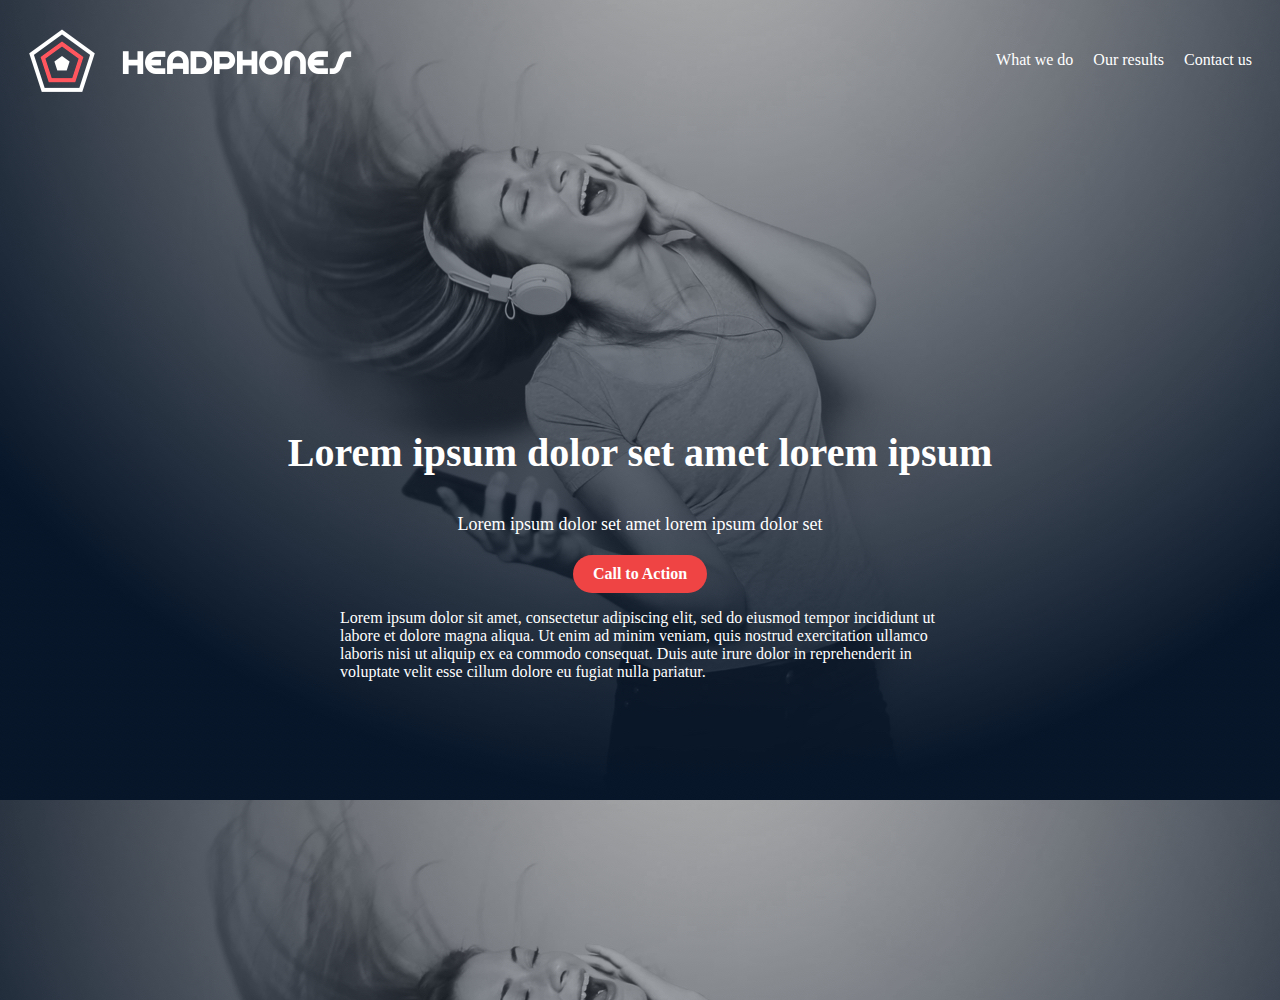
<file: headphones/index.html>
<!DOCTYPE html>
<html lang="en">
<head>
    <meta charset="UTF-8">
    <meta name="viewport" content="width=device-width, initial-scale=1.0">
    <title>Headphones</title>
   
  <link rel="stylesheet" href="styles.css">
</head>
<body>
    <header>
        <div class="logo">
            <img src="images/logo_headphones.png" alt="Logo">
           
        </div>
        <nav class="desktop-nav">
            <ul>
                <li><a href="#">What we do</a></li>
                <li><a href="#">Our results</a></li>
                <li><a href="#">Contact us</a></li>
            </ul>
        </nav>

         <div class="mobile-nav">
            <div class="hamburger" onclick="toggleMenu()">
                <div></div>
                <div></div>
                <div></div>
            </div>
            <div class="mobile-menu" id="mobileMenu">
                <ul>
                    <li><a href="#">What we do</a></li>
                    <li><a href="#">Our results</a></li>
                    <li><a href="#">Contact us</a></li>
                </ul>
            </div>
        </div>
        <script>
            function toggleMenu() {
                var menu = document.getElementById('mobileMenu');
                if (menu.classList.contains('show')) {
                    menu.classList.remove('show');
                } else {
                    menu.classList.add('show');
                }
            }
        </script>
    </header>
    <main>
     
        <h1>Lorem ipsum dolor set amet lorem ipsum</h1>
        <p>Lorem ipsum dolor set amet lorem ipsum dolor set</p>
        <a href="#" class="cta">Call to Action</a>
        <p class="description">Lorem ipsum dolor sit amet, consectetur adipiscing elit, sed do eiusmod tempor incididunt ut labore et dolore magna aliqua. Ut enim ad minim veniam, quis nostrud exercitation ullamco laboris nisi ut aliquip ex ea commodo consequat. Duis aute irure dolor in reprehenderit in voluptate velit esse cillum dolore eu fugiat nulla pariatur.</p>
    </main>
</body>
</html>
</file>
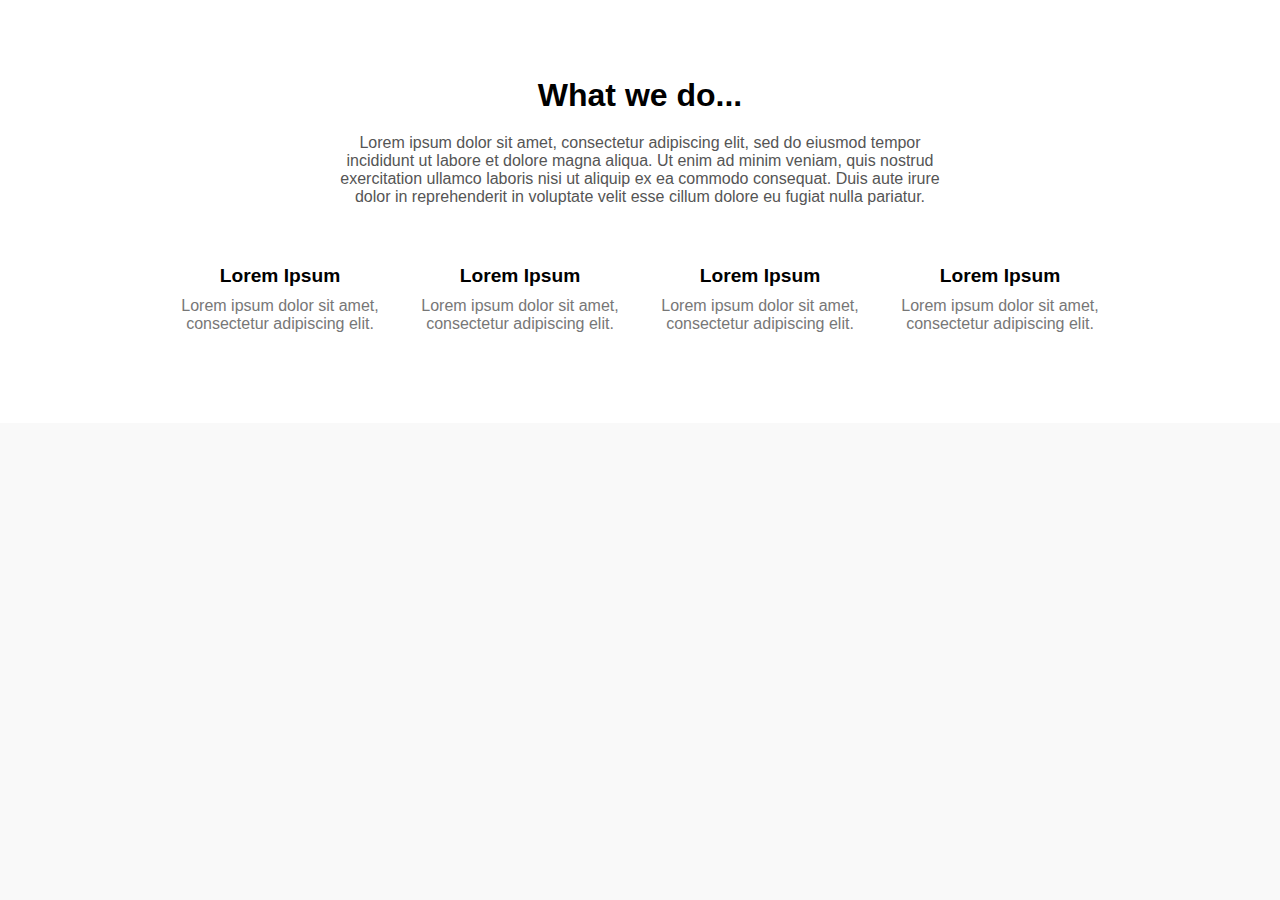
<file: headphones/1-index.html>
<!DOCTYPE html>
<html lang="en">
<head>
    <meta charset="UTF-8">
    <meta name="viewport" content="width=device-width, initial-scale=1.0">
    <title>What We Do Section</title>
    <link rel="stylesheet" href="1-styles.css">
    <link rel="stylesheet" href="images/holberton_school-icon/style.css">
</head>
<body>
    <section class="what-we-do">
        <h2>What we do...</h2>
        <p>Lorem ipsum dolor sit amet, consectetur adipiscing elit, sed do eiusmod tempor incididunt ut labore et dolore magna aliqua. Ut enim ad minim veniam, quis nostrud exercitation ullamco laboris nisi ut aliquip ex ea commodo consequat. Duis aute irure dolor in reprehenderit in voluptate velit esse cillum dolore eu fugiat nulla pariatur.</p>
        <div class="icons">
            <div class="icon-container">
                <i class="holberton-icon sound-icon"></i>
                <h3>Lorem Ipsum</h3>
                <p>Lorem ipsum dolor sit amet, consectetur adipiscing elit.</p>
            </div>
            <div class="icon-container">
                <i class="holberton-icon movie-icon"></i>
                <h3>Lorem Ipsum</h3>
                <p>Lorem ipsum dolor sit amet, consectetur adipiscing elit.</p>
            </div>
            <div class="icon-container">
                <i class="holberton-icon music-icon"></i>
                <h3>Lorem Ipsum</h3>
                <p>Lorem ipsum dolor sit amet, consectetur adipiscing elit.</p>
            </div>
            <div class="icon-container">
                <i class="holberton-icon hear-icon"></i>
                <h3>Lorem Ipsum</h3>
                <p>Lorem ipsum dolor sit amet, consectetur adipiscing elit.</p>
            </div>
        </div>
    </section>
</body>
</html>
</file>
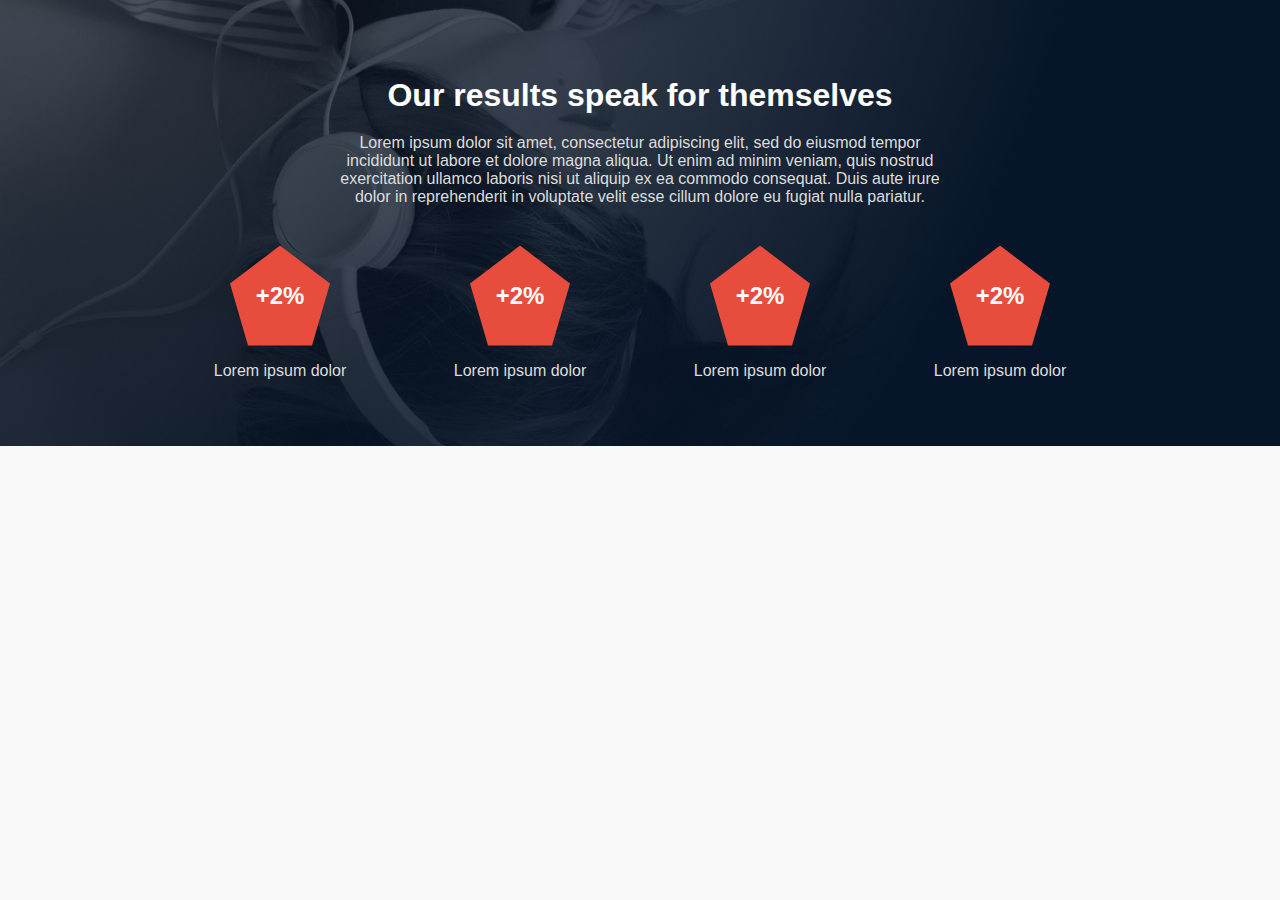
<file: headphones/2-index.html>
<!DOCTYPE html>
<html lang="en">
<head>
    <meta charset="UTF-8">
    <meta name="viewport" content="width=device-width, initial-scale=1.0">
    <title>Our Results Section</title>
    <link rel="stylesheet" href="2-styles.css">
</head>
<body>
    <section class="our-results">
        <div class="content">
            <h2>Our results speak for themselves</h2>
            <p>Lorem ipsum dolor sit amet, consectetur adipiscing elit, sed do eiusmod tempor incididunt ut labore et dolore magna aliqua. Ut enim ad minim veniam, quis nostrud exercitation ullamco laboris nisi ut aliquip ex ea commodo consequat. Duis aute irure dolor in reprehenderit in voluptate velit esse cillum dolore eu fugiat nulla pariatur.</p>
        </div>
        <div class="results">
            <div class="result-item">
                <div class="pentagon">
                    <span>+2%</span>
                </div>
                <p>Lorem ipsum dolor</p>
            </div>
            <div class="result-item">
                <div class="pentagon">
                    <span>+2%</span>
                </div>
                <p>Lorem ipsum dolor</p>
            </div>
            <div class="result-item">
                <div class="pentagon">
                    <span>+2%</span>
                </div>
                <p>Lorem ipsum dolor</p>
            </div>
            <div class="result-item">
                <div class="pentagon">
                    <span>+2%</span>
                </div>
                <p>Lorem ipsum dolor</p>
            </div>
        </div>
    </section>
</body>
</html>
</file>
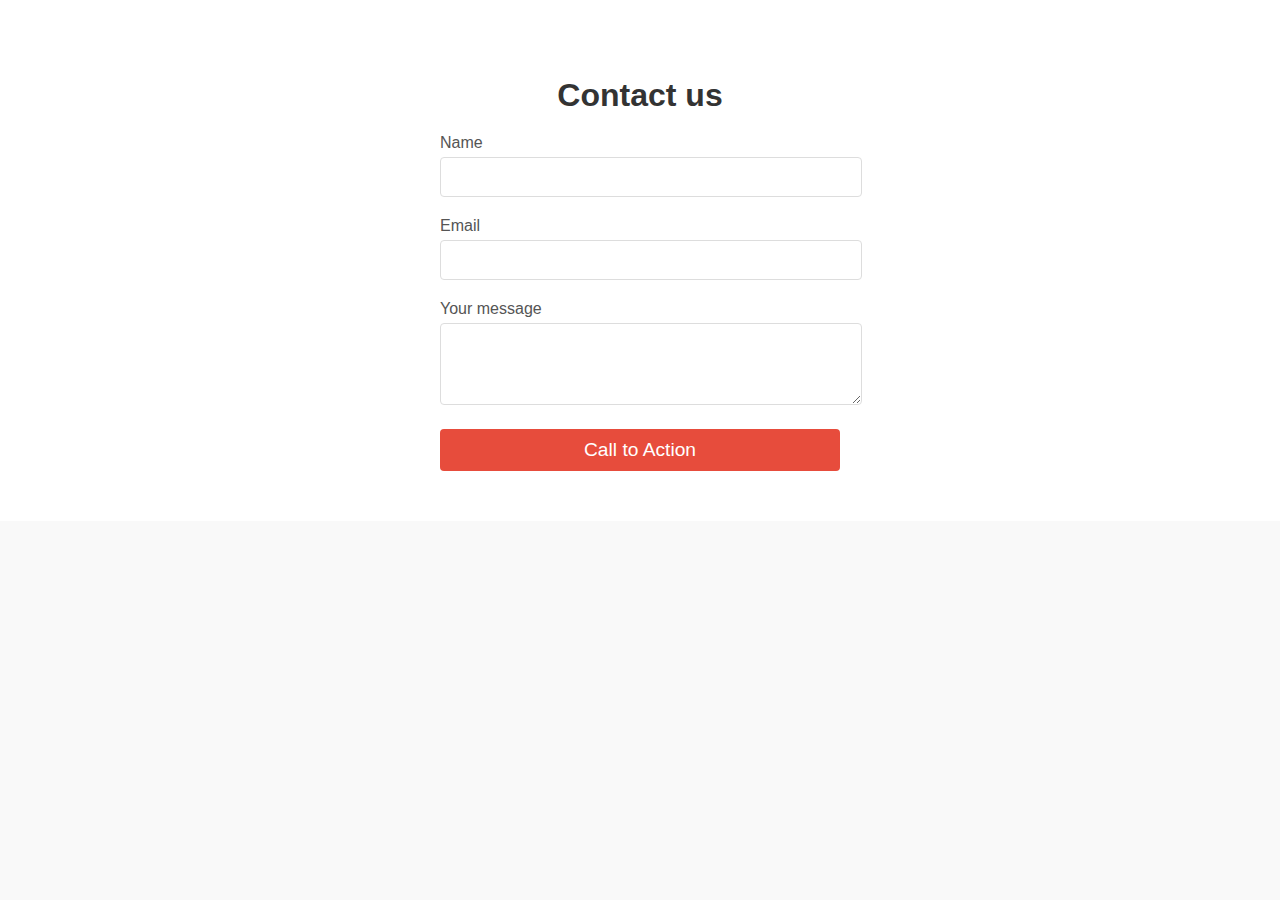
<file: headphones/3-index.html>
<!DOCTYPE html>
<html lang="en">
<head>
    <meta charset="UTF-8">
    <meta name="viewport" content="width=device-width, initial-scale=1.0">
    <title>Contact Us Section</title>
    <link rel="stylesheet" href="3-styles.css">
</head>
<body>
    <section class="contact-us">
        <h2>Contact us</h2>
        <form>
            <div class="form-group">
                <label for="name">Name</label>
                <input type="text" id="name" name="name" required>
            </div>
            <div class="form-group">
                <label for="email">Email</label>
                <input type="email" id="email" name="email" required>
            </div>
            <div class="form-group">
                <label for="message">Your message</label>
                <textarea id="message" name="message" rows="4" required></textarea>
            </div>
            <button type="submit">Call to Action</button>
        </form>
    </section>
</body>
</html>
</file>
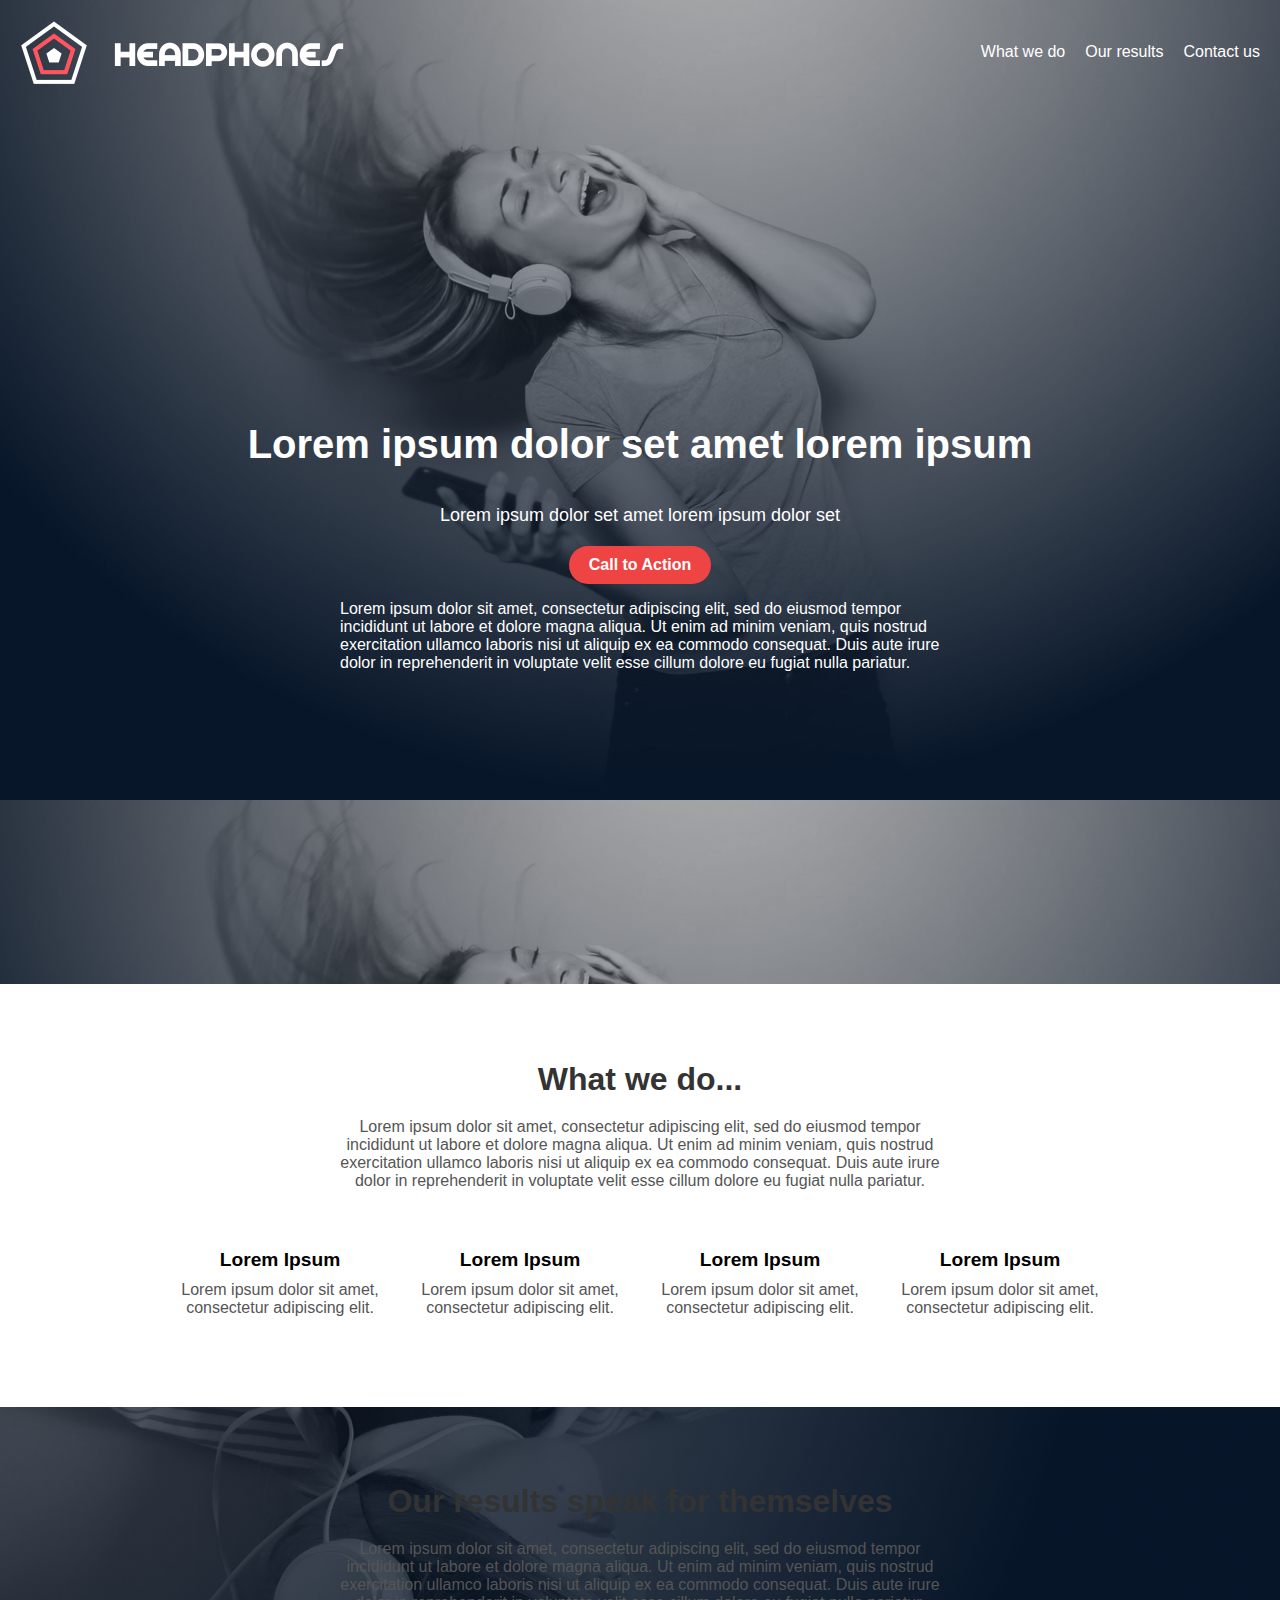
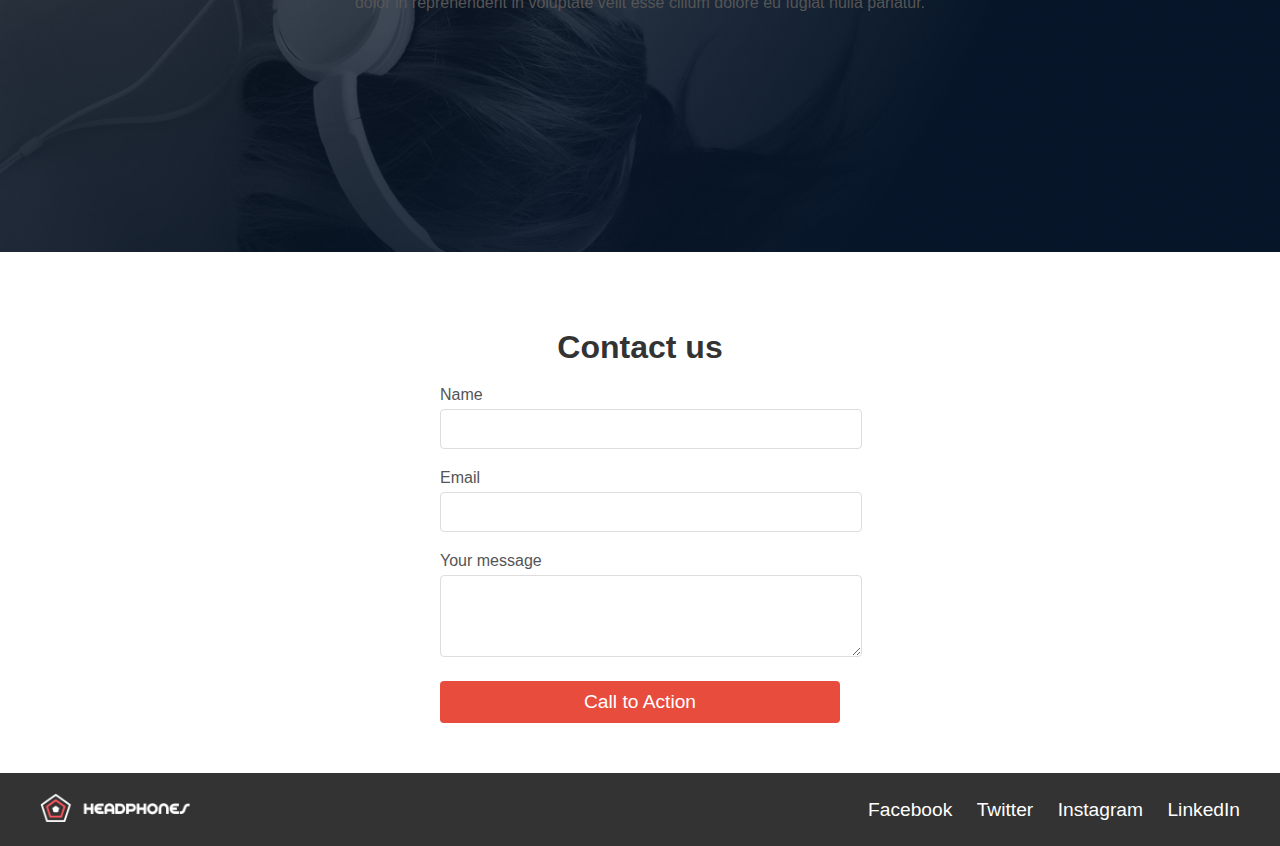
<file: headphones/4-index.html>
<!DOCTYPE html>
<html lang="en">
<head>
    <meta charset="UTF-8">
    <meta name="viewport" content="width=device-width, initial-scale=1.0">
    <link rel="stylesheet" href="4-styles.css">
    
    <title>Document</title>
</head>
<body>

    <header>
        <div class="logo">
            <img src="images/logo_headphones.png" alt="Logo">
           
        </div>
        <nav class="desktop-nav">
            <ul>
                <li><a href="#">What we do</a></li>
                <li><a href="#">Our results</a></li>
                <li><a href="#">Contact us</a></li>
            </ul>
        </nav>

         <div class="mobile-nav">
            <div class="hamburger" onclick="toggleMenu()">
                <div></div>
                <div></div>
                <div></div>
            </div>
            <div class="mobile-menu" id="mobileMenu">
                <ul>
                    <li><a href="#">What we do</a></li>
                    <li><a href="#">Our results</a></li>
                    <li><a href="#">Contact us</a></li>
                </ul>
            </div>
        </div>
        <script>
            function toggleMenu() {
                var menu = document.getElementById('mobileMenu');
                if (menu.classList.contains('show')) {
                    menu.classList.remove('show');
                } else {
                    menu.classList.add('show');
                }
            }
        </script>
    </header>
    <main>
     
        <h1>Lorem ipsum dolor set amet lorem ipsum</h1>
        <p>Lorem ipsum dolor set amet lorem ipsum dolor set</p>
        <a href="#" class="cta">Call to Action</a>
        <p class="description">Lorem ipsum dolor sit amet, consectetur adipiscing elit, sed do eiusmod tempor incididunt ut labore et dolore magna aliqua. Ut enim ad minim veniam, quis nostrud exercitation ullamco laboris nisi ut aliquip ex ea commodo consequat. Duis aute irure dolor in reprehenderit in voluptate velit esse cillum dolore eu fugiat nulla pariatur.</p>
    </main>


    <section class="what-we-do">
        <h2>What we do...</h2>
        <p>Lorem ipsum dolor sit amet, consectetur adipiscing elit, sed do eiusmod tempor incididunt ut labore et dolore magna aliqua. Ut enim ad minim veniam, quis nostrud exercitation ullamco laboris nisi ut aliquip ex ea commodo consequat. Duis aute irure dolor in reprehenderit in voluptate velit esse cillum dolore eu fugiat nulla pariatur.</p>
        <div class="icons">
            <div class="icon-container">
                <i class="holberton-icon sound-icon"></i>
                <h3>Lorem Ipsum</h3>
                <p>Lorem ipsum dolor sit amet, consectetur adipiscing elit.</p>
            </div>
            <div class="icon-container">
                <i class="holberton-icon movie-icon"></i>
                <h3>Lorem Ipsum</h3>
                <p>Lorem ipsum dolor sit amet, consectetur adipiscing elit.</p>
            </div>
            <div class="icon-container">
                <i class="holberton-icon music-icon"></i>
                <h3>Lorem Ipsum</h3>
                <p>Lorem ipsum dolor sit amet, consectetur adipiscing elit.</p>
            </div>
            <div class="icon-container">
                <i class="holberton-icon hear-icon"></i>
                <h3>Lorem Ipsum</h3>
                <p>Lorem ipsum dolor sit amet, consectetur adipiscing elit.</p>
            </div>
        </div>
    </section>

    <section class="our-results">
        <div class="content">
            <h2>Our results speak for themselves</h2>
            <p>Lorem ipsum dolor sit amet, consectetur adipiscing elit, sed do eiusmod tempor incididunt ut labore et dolore magna aliqua. Ut enim ad minim veniam, quis nostrud exercitation ullamco laboris nisi ut aliquip ex ea commodo consequat. Duis aute irure dolor in reprehenderit in voluptate velit esse cillum dolore eu fugiat nulla pariatur.</p>
        </div>
        <div class="results">
            <div class="result-item">
                <div class="pentagon">
                    <span>+2%</span>
                </div>
                <p>Lorem ipsum dolor</p>
            </div>
            <div class="result-item">
                <div class="pentagon">
                    <span>+2%</span>
                </div>
                <p>Lorem ipsum dolor</p>
            </div>
            <div class="result-item">
                <div class="pentagon">
                    <span>+2%</span>
                </div>
                <p>Lorem ipsum dolor</p>
            </div>
            <div class="result-item">
                <div class="pentagon">
                    <span>+2%</span>
                </div>
                <p>Lorem ipsum dolor</p>
            </div>
        </div>
    </section>

    <section class="contact-us">
        <h2>Contact us</h2>
        <form>
            <div class="form-group">
                <label for="name">Name</label>
                <input type="text" id="name" name="name" required>
            </div>
            <div class="form-group">
                <label for="email">Email</label>
                <input type="email" id="email" name="email" required>
            </div>
            <div class="form-group">
                <label for="message">Your message</label>
                <textarea id="message" name="message" rows="4" required></textarea>
            </div>
            <button type="submit">Call to Action</button>
        </form>
    </section>
    <footer>
        <div class="footer-content">
            <div class="footer-logo">
                <img src="images/logo_headphones.png" alt="Logo">
            </div>
            <div class="footer-social-links">
                <a href="https://facebook.com" target="_blank">Facebook</a>
                <a href="https://twitter.com" target="_blank">Twitter</a>
                <a href="https://instagram.com" target="_blank">Instagram</a>
                <a href="https://linkedin.com" target="_blank">LinkedIn</a>
            </div>
        </div>
    </footer>
    
</body>
</html>
</file>
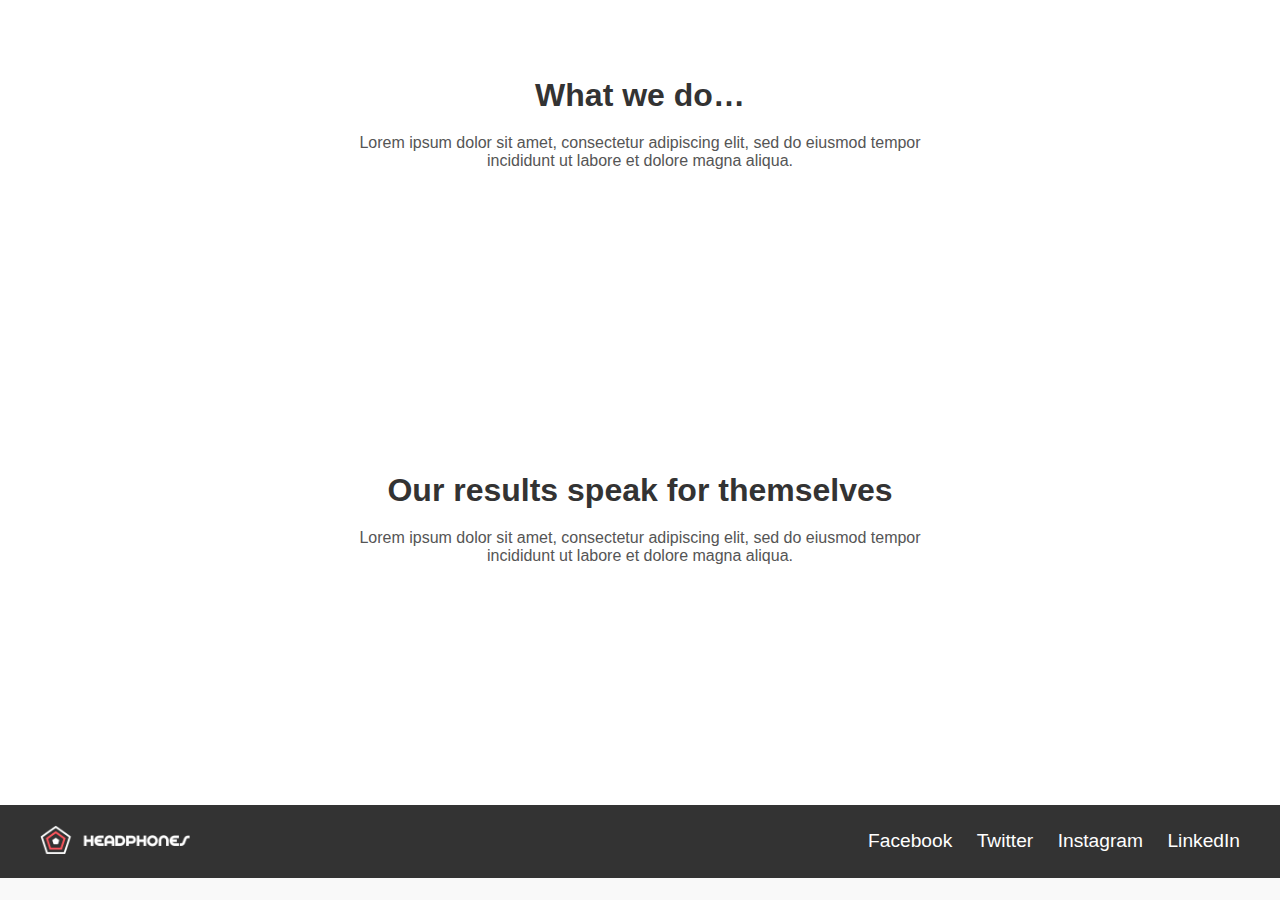
<file: headphones/7-index.html>
<!DOCTYPE html>
<html lang="en">
<head>
    <meta charset="UTF-8">
    <meta name="viewport" content="width=device-width, initial-scale=1.0">
    <title>Sections with Animations</title>
    <link rel="stylesheet" href="7-styles.css">
</head>
<body>
    <!-- What we do section -->
    <section class="what-we-do">
        <h2>What we do…</h2>
        <p>Lorem ipsum dolor sit amet, consectetur adipiscing elit, sed do eiusmod tempor incididunt ut labore et dolore magna aliqua.</p>
        <div class="items-row">
            <div class="item">
                <i class="icon holberton_school-icon"></i>
                <h3>Lorem Ipsum</h3>
                <p>Lorem ipsum dolor sit amet, consectetur adipiscing elit.</p>
            </div>
            <div class="item">
                <i class="icon holberton_school-icon"></i>
                <h3>Lorem Ipsum</h3>
                <p>Lorem ipsum dolor sit amet, consectetur adipiscing elit.</p>
            </div>
            <div class="item">
                <i class="icon holberton_school-icon"></i>
                <h3>Lorem Ipsum</h3>
                <p>Lorem ipsum dolor sit amet, consectetur adipiscing elit.</p>
            </div>
            <div class="item">
                <i class="icon holberton_school-icon"></i>
                <h3>Lorem Ipsum</h3>
                <p>Lorem ipsum dolor sit amet, consectetur adipiscing elit.</p>
            </div>
        </div>
    </section>

    <!-- Our results section -->
    <section class="our-results">
        <div class="content">
            <h2>Our results speak for themselves</h2>
            <p>Lorem ipsum dolor sit amet, consectetur adipiscing elit, sed do eiusmod tempor incididunt ut labore et dolore magna aliqua.</p>
        </div>
        <div class="results">
            <div class="result-item">
                <div class="pentagon">
                    <span>+2%</span>
                </div>
                <p>Lorem ipsum dolor</p>
            </div>
            <div class="result-item">
                <div class="pentagon">
                    <span>+2%</span>
                </div>
                <p>Lorem ipsum dolor</p>
            </div>
            <div class="result-item">
                <div class="pentagon">
                    <span>+2%</span>
                </div>
                <p>Lorem ipsum dolor</p>
            </div>
            <div class="result-item">
                <div class="pentagon">
                    <span>+2%</span>
                </div>
                <p>Lorem ipsum dolor</p>
            </div>
        </div>
    </section>

    <!-- Footer section -->
    <footer>
        <div class="footer-content">
            <div class="footer-logo">
                <img src="images/logo_headphones.png" alt="Logo">
            </div>
            <div class="footer-social-links">
                <a href="https://facebook.com" target="_blank">Facebook</a>
                <a href="https://twitter.com" target="_blank">Twitter</a>
                <a href="https://instagram.com" target="_blank">Instagram</a>
                <a href="https://linkedin.com" target="_blank">LinkedIn</a>
            </div>
        </div>
    </footer>
</body>
</html>
</file>
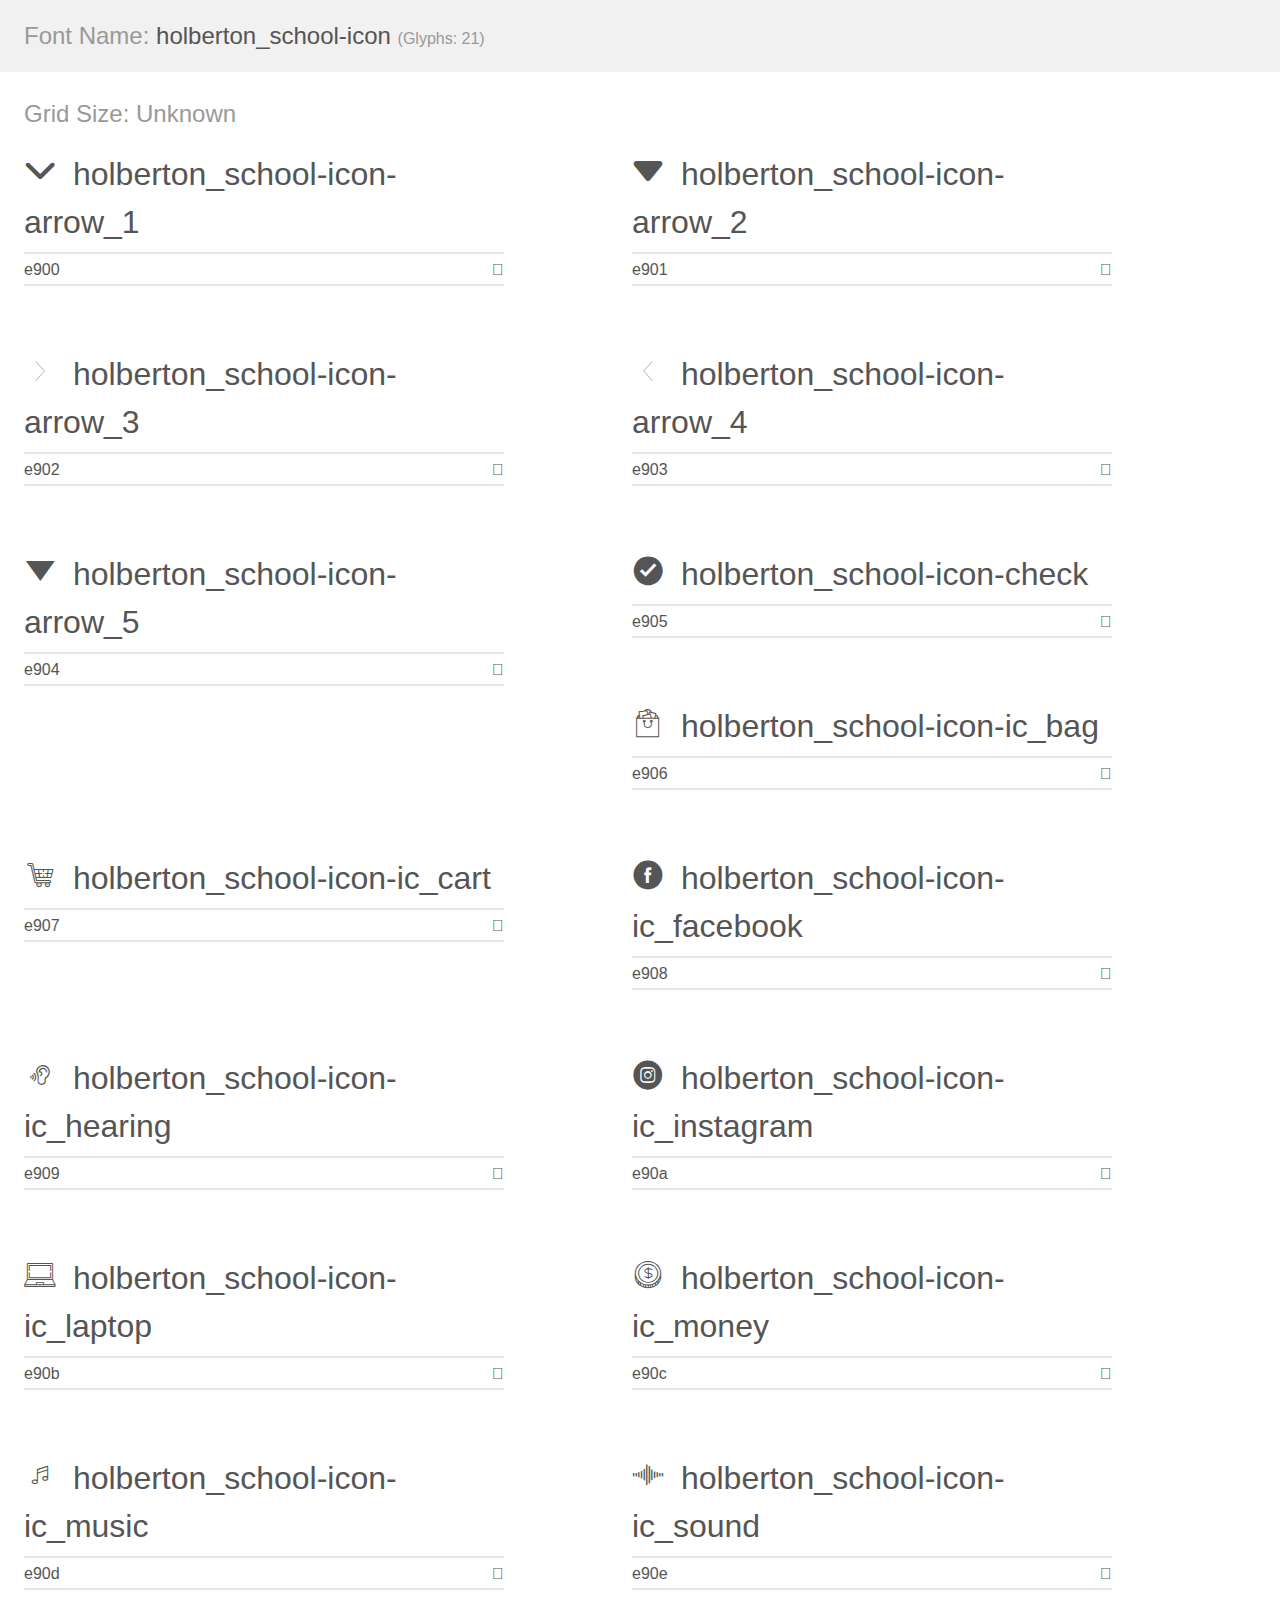
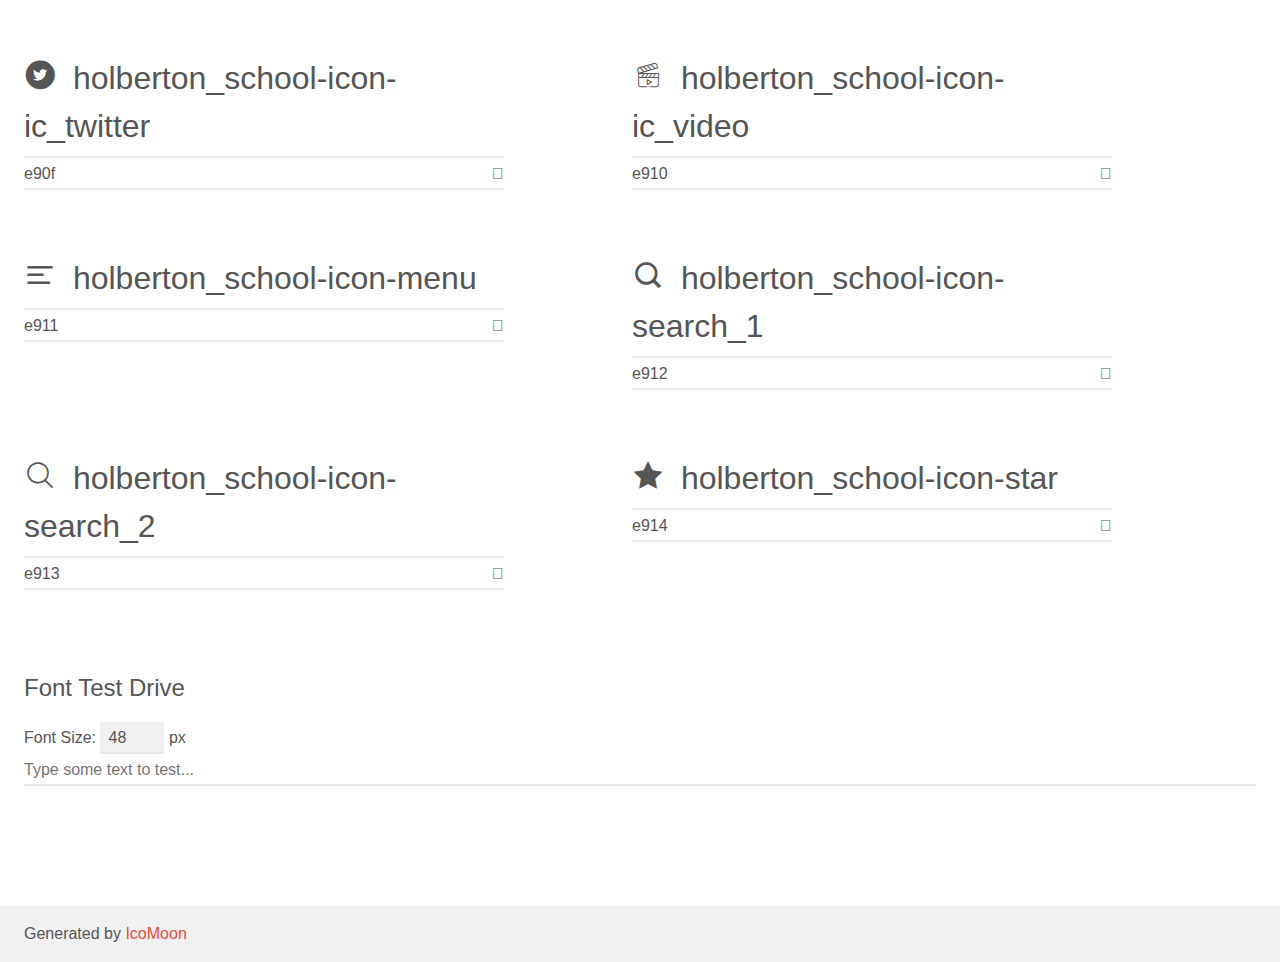
<file: headphones/images/holberton_school-icon/demo.html>
<!doctype html>
<html>
<head>
    <meta charset="utf-8">
    <title>IcoMoon Demo</title>
    <meta name="description" content="An Icon Font Generated By IcoMoon.io">
    <meta name="viewport" content="width=device-width, initial-scale=1">
    <link rel="stylesheet" href="demo-files/demo.css">
    <link rel="stylesheet" href="style.css"></head>
<body>
    <div class="bgc1 clearfix">
        <h1 class="mhmm mvm"><span class="fgc1">Font Name:</span> holberton_school-icon <small class="fgc1">(Glyphs:&nbsp;21)</small></h1>
    </div>
    <div class="clearfix mhl ptl">
        <h1 class="mvm mtn fgc1">Grid Size: Unknown</h1>
        <div class="glyph fs1">
            <div class="clearfix bshadow0 pbs">
                <span class="holberton_school-icon-arrow_1"></span>
                <span class="mls"> holberton_school-icon-arrow_1</span>
            </div>
            <fieldset class="fs0 size1of1 clearfix hidden-false">
                <input type="text" readonly value="e900" class="unit size1of2" />
                <input type="text" maxlength="1" readonly value="&#xe900;" class="unitRight size1of2 talign-right" />
            </fieldset>
            <div class="fs0 bshadow0 clearfix hidden-true">
                <span class="unit pvs fgc1">liga: </span>
                <input type="text" readonly value="" class="liga unitRight" />
            </div>
        </div>
        <div class="glyph fs1">
            <div class="clearfix bshadow0 pbs">
                <span class="holberton_school-icon-arrow_2"></span>
                <span class="mls"> holberton_school-icon-arrow_2</span>
            </div>
            <fieldset class="fs0 size1of1 clearfix hidden-false">
                <input type="text" readonly value="e901" class="unit size1of2" />
                <input type="text" maxlength="1" readonly value="&#xe901;" class="unitRight size1of2 talign-right" />
            </fieldset>
            <div class="fs0 bshadow0 clearfix hidden-true">
                <span class="unit pvs fgc1">liga: </span>
                <input type="text" readonly value="" class="liga unitRight" />
            </div>
        </div>
        <div class="glyph fs1">
            <div class="clearfix bshadow0 pbs">
                <span class="holberton_school-icon-arrow_3"></span>
                <span class="mls"> holberton_school-icon-arrow_3</span>
            </div>
            <fieldset class="fs0 size1of1 clearfix hidden-false">
                <input type="text" readonly value="e902" class="unit size1of2" />
                <input type="text" maxlength="1" readonly value="&#xe902;" class="unitRight size1of2 talign-right" />
            </fieldset>
            <div class="fs0 bshadow0 clearfix hidden-true">
                <span class="unit pvs fgc1">liga: </span>
                <input type="text" readonly value="" class="liga unitRight" />
            </div>
        </div>
        <div class="glyph fs1">
            <div class="clearfix bshadow0 pbs">
                <span class="holberton_school-icon-arrow_4"></span>
                <span class="mls"> holberton_school-icon-arrow_4</span>
            </div>
            <fieldset class="fs0 size1of1 clearfix hidden-false">
                <input type="text" readonly value="e903" class="unit size1of2" />
                <input type="text" maxlength="1" readonly value="&#xe903;" class="unitRight size1of2 talign-right" />
            </fieldset>
            <div class="fs0 bshadow0 clearfix hidden-true">
                <span class="unit pvs fgc1">liga: </span>
                <input type="text" readonly value="" class="liga unitRight" />
            </div>
        </div>
        <div class="glyph fs1">
            <div class="clearfix bshadow0 pbs">
                <span class="holberton_school-icon-arrow_5"></span>
                <span class="mls"> holberton_school-icon-arrow_5</span>
            </div>
            <fieldset class="fs0 size1of1 clearfix hidden-false">
                <input type="text" readonly value="e904" class="unit size1of2" />
                <input type="text" maxlength="1" readonly value="&#xe904;" class="unitRight size1of2 talign-right" />
            </fieldset>
            <div class="fs0 bshadow0 clearfix hidden-true">
                <span class="unit pvs fgc1">liga: </span>
                <input type="text" readonly value="" class="liga unitRight" />
            </div>
        </div>
        <div class="glyph fs1">
            <div class="clearfix bshadow0 pbs">
                <span class="holberton_school-icon-check"></span>
                <span class="mls"> holberton_school-icon-check</span>
            </div>
            <fieldset class="fs0 size1of1 clearfix hidden-false">
                <input type="text" readonly value="e905" class="unit size1of2" />
                <input type="text" maxlength="1" readonly value="&#xe905;" class="unitRight size1of2 talign-right" />
            </fieldset>
            <div class="fs0 bshadow0 clearfix hidden-true">
                <span class="unit pvs fgc1">liga: </span>
                <input type="text" readonly value="" class="liga unitRight" />
            </div>
        </div>
        <div class="glyph fs1">
            <div class="clearfix bshadow0 pbs">
                <span class="holberton_school-icon-ic_bag"></span>
                <span class="mls"> holberton_school-icon-ic_bag</span>
            </div>
            <fieldset class="fs0 size1of1 clearfix hidden-false">
                <input type="text" readonly value="e906" class="unit size1of2" />
                <input type="text" maxlength="1" readonly value="&#xe906;" class="unitRight size1of2 talign-right" />
            </fieldset>
            <div class="fs0 bshadow0 clearfix hidden-true">
                <span class="unit pvs fgc1">liga: </span>
                <input type="text" readonly value="" class="liga unitRight" />
            </div>
        </div>
        <div class="glyph fs1">
            <div class="clearfix bshadow0 pbs">
                <span class="holberton_school-icon-ic_cart"></span>
                <span class="mls"> holberton_school-icon-ic_cart</span>
            </div>
            <fieldset class="fs0 size1of1 clearfix hidden-false">
                <input type="text" readonly value="e907" class="unit size1of2" />
                <input type="text" maxlength="1" readonly value="&#xe907;" class="unitRight size1of2 talign-right" />
            </fieldset>
            <div class="fs0 bshadow0 clearfix hidden-true">
                <span class="unit pvs fgc1">liga: </span>
                <input type="text" readonly value="" class="liga unitRight" />
            </div>
        </div>
        <div class="glyph fs1">
            <div class="clearfix bshadow0 pbs">
                <span class="holberton_school-icon-ic_facebook"></span>
                <span class="mls"> holberton_school-icon-ic_facebook</span>
            </div>
            <fieldset class="fs0 size1of1 clearfix hidden-false">
                <input type="text" readonly value="e908" class="unit size1of2" />
                <input type="text" maxlength="1" readonly value="&#xe908;" class="unitRight size1of2 talign-right" />
            </fieldset>
            <div class="fs0 bshadow0 clearfix hidden-true">
                <span class="unit pvs fgc1">liga: </span>
                <input type="text" readonly value="" class="liga unitRight" />
            </div>
        </div>
        <div class="glyph fs1">
            <div class="clearfix bshadow0 pbs">
                <span class="holberton_school-icon-ic_hearing"></span>
                <span class="mls"> holberton_school-icon-ic_hearing</span>
            </div>
            <fieldset class="fs0 size1of1 clearfix hidden-false">
                <input type="text" readonly value="e909" class="unit size1of2" />
                <input type="text" maxlength="1" readonly value="&#xe909;" class="unitRight size1of2 talign-right" />
            </fieldset>
            <div class="fs0 bshadow0 clearfix hidden-true">
                <span class="unit pvs fgc1">liga: </span>
                <input type="text" readonly value="" class="liga unitRight" />
            </div>
        </div>
        <div class="glyph fs1">
            <div class="clearfix bshadow0 pbs">
                <span class="holberton_school-icon-ic_instagram"></span>
                <span class="mls"> holberton_school-icon-ic_instagram</span>
            </div>
            <fieldset class="fs0 size1of1 clearfix hidden-false">
                <input type="text" readonly value="e90a" class="unit size1of2" />
                <input type="text" maxlength="1" readonly value="&#xe90a;" class="unitRight size1of2 talign-right" />
            </fieldset>
            <div class="fs0 bshadow0 clearfix hidden-true">
                <span class="unit pvs fgc1">liga: </span>
                <input type="text" readonly value="" class="liga unitRight" />
            </div>
        </div>
        <div class="glyph fs1">
            <div class="clearfix bshadow0 pbs">
                <span class="holberton_school-icon-ic_laptop"></span>
                <span class="mls"> holberton_school-icon-ic_laptop</span>
            </div>
            <fieldset class="fs0 size1of1 clearfix hidden-false">
                <input type="text" readonly value="e90b" class="unit size1of2" />
                <input type="text" maxlength="1" readonly value="&#xe90b;" class="unitRight size1of2 talign-right" />
            </fieldset>
            <div class="fs0 bshadow0 clearfix hidden-true">
                <span class="unit pvs fgc1">liga: </span>
                <input type="text" readonly value="" class="liga unitRight" />
            </div>
        </div>
        <div class="glyph fs1">
            <div class="clearfix bshadow0 pbs">
                <span class="holberton_school-icon-ic_money"></span>
                <span class="mls"> holberton_school-icon-ic_money</span>
            </div>
            <fieldset class="fs0 size1of1 clearfix hidden-false">
                <input type="text" readonly value="e90c" class="unit size1of2" />
                <input type="text" maxlength="1" readonly value="&#xe90c;" class="unitRight size1of2 talign-right" />
            </fieldset>
            <div class="fs0 bshadow0 clearfix hidden-true">
                <span class="unit pvs fgc1">liga: </span>
                <input type="text" readonly value="" class="liga unitRight" />
            </div>
        </div>
        <div class="glyph fs1">
            <div class="clearfix bshadow0 pbs">
                <span class="holberton_school-icon-ic_music"></span>
                <span class="mls"> holberton_school-icon-ic_music</span>
            </div>
            <fieldset class="fs0 size1of1 clearfix hidden-false">
                <input type="text" readonly value="e90d" class="unit size1of2" />
                <input type="text" maxlength="1" readonly value="&#xe90d;" class="unitRight size1of2 talign-right" />
            </fieldset>
            <div class="fs0 bshadow0 clearfix hidden-true">
                <span class="unit pvs fgc1">liga: </span>
                <input type="text" readonly value="" class="liga unitRight" />
            </div>
        </div>
        <div class="glyph fs1">
            <div class="clearfix bshadow0 pbs">
                <span class="holberton_school-icon-ic_sound"></span>
                <span class="mls"> holberton_school-icon-ic_sound</span>
            </div>
            <fieldset class="fs0 size1of1 clearfix hidden-false">
                <input type="text" readonly value="e90e" class="unit size1of2" />
                <input type="text" maxlength="1" readonly value="&#xe90e;" class="unitRight size1of2 talign-right" />
            </fieldset>
            <div class="fs0 bshadow0 clearfix hidden-true">
                <span class="unit pvs fgc1">liga: </span>
                <input type="text" readonly value="" class="liga unitRight" />
            </div>
        </div>
        <div class="glyph fs1">
            <div class="clearfix bshadow0 pbs">
                <span class="holberton_school-icon-ic_twitter"></span>
                <span class="mls"> holberton_school-icon-ic_twitter</span>
            </div>
            <fieldset class="fs0 size1of1 clearfix hidden-false">
                <input type="text" readonly value="e90f" class="unit size1of2" />
                <input type="text" maxlength="1" readonly value="&#xe90f;" class="unitRight size1of2 talign-right" />
            </fieldset>
            <div class="fs0 bshadow0 clearfix hidden-true">
                <span class="unit pvs fgc1">liga: </span>
                <input type="text" readonly value="" class="liga unitRight" />
            </div>
        </div>
        <div class="glyph fs1">
            <div class="clearfix bshadow0 pbs">
                <span class="holberton_school-icon-ic_video"></span>
                <span class="mls"> holberton_school-icon-ic_video</span>
            </div>
            <fieldset class="fs0 size1of1 clearfix hidden-false">
                <input type="text" readonly value="e910" class="unit size1of2" />
                <input type="text" maxlength="1" readonly value="&#xe910;" class="unitRight size1of2 talign-right" />
            </fieldset>
            <div class="fs0 bshadow0 clearfix hidden-true">
                <span class="unit pvs fgc1">liga: </span>
                <input type="text" readonly value="" class="liga unitRight" />
            </div>
        </div>
        <div class="glyph fs1">
            <div class="clearfix bshadow0 pbs">
                <span class="holberton_school-icon-menu"></span>
                <span class="mls"> holberton_school-icon-menu</span>
            </div>
            <fieldset class="fs0 size1of1 clearfix hidden-false">
                <input type="text" readonly value="e911" class="unit size1of2" />
                <input type="text" maxlength="1" readonly value="&#xe911;" class="unitRight size1of2 talign-right" />
            </fieldset>
            <div class="fs0 bshadow0 clearfix hidden-true">
                <span class="unit pvs fgc1">liga: </span>
                <input type="text" readonly value="" class="liga unitRight" />
            </div>
        </div>
        <div class="glyph fs1">
            <div class="clearfix bshadow0 pbs">
                <span class="holberton_school-icon-search_1"></span>
                <span class="mls"> holberton_school-icon-search_1</span>
            </div>
            <fieldset class="fs0 size1of1 clearfix hidden-false">
                <input type="text" readonly value="e912" class="unit size1of2" />
                <input type="text" maxlength="1" readonly value="&#xe912;" class="unitRight size1of2 talign-right" />
            </fieldset>
            <div class="fs0 bshadow0 clearfix hidden-true">
                <span class="unit pvs fgc1">liga: </span>
                <input type="text" readonly value="" class="liga unitRight" />
            </div>
        </div>
        <div class="glyph fs1">
            <div class="clearfix bshadow0 pbs">
                <span class="holberton_school-icon-search_2"></span>
                <span class="mls"> holberton_school-icon-search_2</span>
            </div>
            <fieldset class="fs0 size1of1 clearfix hidden-false">
                <input type="text" readonly value="e913" class="unit size1of2" />
                <input type="text" maxlength="1" readonly value="&#xe913;" class="unitRight size1of2 talign-right" />
            </fieldset>
            <div class="fs0 bshadow0 clearfix hidden-true">
                <span class="unit pvs fgc1">liga: </span>
                <input type="text" readonly value="" class="liga unitRight" />
            </div>
        </div>
        <div class="glyph fs1">
            <div class="clearfix bshadow0 pbs">
                <span class="holberton_school-icon-star"></span>
                <span class="mls"> holberton_school-icon-star</span>
            </div>
            <fieldset class="fs0 size1of1 clearfix hidden-false">
                <input type="text" readonly value="e914" class="unit size1of2" />
                <input type="text" maxlength="1" readonly value="&#xe914;" class="unitRight size1of2 talign-right" />
            </fieldset>
            <div class="fs0 bshadow0 clearfix hidden-true">
                <span class="unit pvs fgc1">liga: </span>
                <input type="text" readonly value="" class="liga unitRight" />
            </div>
        </div>
    </div>

    <!--[if gt IE 8]><!-->
    <div class="mhl clearfix mbl">
        <h1>Font Test Drive</h1>
        <label>
            Font Size: <input id="fontSize" type="number" class="textbox0 mbm"
            min="8" value="48" />
            px
        </label>
        <input id="testText" type="text" class="phl size1of1 mvl"
        placeholder="Type some text to test..." value=""/>
        <div id="testDrive" class="holberton_school-icon-" style="font-family: holberton_school-icon">&nbsp;
        </div>
    </div>
    <!--<![endif]-->
    <div class="bgc1 clearfix">
        <p class="mhl">Generated by <a href="https://icomoon.io/app">IcoMoon</a></p>
    </div>

    <script src="demo-files/demo.js"></script>
</body>
</html>
</file>
<file: headphones/styles.css>
body {
    background-image:  url('images/headphones_hero_1.jpg');
}

header {
    display: flex;
    justify-content: space-between;
    align-items: center;
    padding: 20px;
}
header .logo {
    display: flex;
    align-items: center;
}
header .logo img {
    
}
header .logo span {
    margin-left: 10px;
    font-weight: bold;
    font-size: 1.25rem;
}
nav ul {
    list-style: none;
    margin: 0;
    padding: 0;
    display: flex;
}
nav ul li {
    margin-left: 20px;
}
nav ul li a {
    color: white;
    text-decoration: none;
    font-size: 1rem;
}
nav ul li a:hover {
    color: #FF6565;
}
.mobile-nav {
    display: none;
}
main {
    display: flex;
    flex-direction: column;
    align-items: center;
    justify-content: center;
    min-height: calc(100vh - 60px);
    padding: 20px;
}
main img {
    max-width: 100%;
    border-radius: 10px;
    box-shadow: 0 4px 8px rgba(0, 0, 0, 0.2);
    margin-bottom: 20px;
}
main h1 {
    font-size: 2.5rem;
    margin-bottom: 20px;
    color: white;
}
main p {
    font-size: 1.125rem;
    margin-bottom: 20px;
    color: white;
}
main .cta {
    background-color: #ef4444;
    color: white;
    font-weight: bold;
    padding: 10px 20px;
    border-radius: 9999px;
    text-decoration: none;

}
main .cta:hover {
    background-color: #dc2626;
    opacity:0.9;
}
main .description {
    font-size: 1rem;
    max-width: 600px;
}
@media (max-width: 480px) {
    header .desktop-nav {
        display: none;
    }
    header .mobile-nav {
        display: block;
    }
    header .logo span {
        display: none;
    }
    main h1 {
        font-size: 1.75rem;
        margin-bottom: 10px;
    }
    main p, main .description {
        font-size: 0.875rem;
    }
    main img {
        max-width: 80%;
        margin-bottom: 15px;
    }
    .hamburger {
        display: inline-block;
        cursor: pointer;
    }
    .hamburger div {
        width: 25px;
        height: 3px;
        background-color: white;
        margin: 5px 0;
        transition: 0.4s;
    }
    .mobile-menu {
        display: none;
        position: absolute;
        top: 60px;
        left: 0;
        width: 100%;
        background-color: #1f2937;
        text-align: center;
        padding: 10px 0;
    }
    .mobile-menu ul {
        display: block;
    }
    .mobile-menu ul li {
        margin: 10px 0;
    }
    .mobile-menu.show {
        display: block;
    }

}
</file>
<file: headphones/1-styles.css>
body {
    font-family: Arial, sans-serif;
    margin: 0;
    padding: 0;
    background-color: #f9f9f9;
}

.what-we-do {
    text-align: center;
    padding: 50px 20px;
    background-color: #fff;
}

.what-we-do h2 {
    font-size: 2em;
    margin-bottom: 20px;
}

.what-we-do p {
    max-width: 600px;
    margin: 0 auto 40px;
    color: #555;
}

.icons {
    display: flex;
    justify-content: center;
    gap: 40px;
    flex-wrap: wrap;
}

.icon-container {
    width: 200px;
    text-align: center;
}

.icon-container .holberton-icon {
    font-size: 3em;
    color: #FF6565;
    margin-bottom: 10px;
}

.icon-container h3 {
    font-size: 1.2em;
    margin-bottom: 10px;
}

.icon-container p {
    color: #777;
}
</file>
<file: headphones/images/holberton_school-icon/style.css>
@font-face {
  font-family: 'holberton_school-icon';
  src:  url('fonts/holberton_school-icon.eot?sq4eq4');
  src:  url('fonts/holberton_school-icon.eot?sq4eq4#iefix') format('embedded-opentype'),
    url('fonts/holberton_school-icon.ttf?sq4eq4') format('truetype'),
    url('fonts/holberton_school-icon.woff?sq4eq4') format('woff'),
    url('fonts/holberton_school-icon.svg?sq4eq4#holberton_school-icon') format('svg');
  font-weight: normal;
  font-style: normal;
  font-display: block;
}

[class^="holberton_school-icon-"], [class*=" holberton_school-icon-"] {
  /* use !important to prevent issues with browser extensions that change fonts */
  font-family: 'holberton_school-icon' !important;
  speak: none;
  font-style: normal;
  font-weight: normal;
  font-variant: normal;
  text-transform: none;
  line-height: 1;

  /* Better Font Rendering =========== */
  -webkit-font-smoothing: antialiased;
  -moz-osx-font-smoothing: grayscale;
}

.holberton_school-icon-arrow_1:before {
  content: "\e900";
}
.holberton_school-icon-arrow_2:before {
  content: "\e901";
}
.holberton_school-icon-arrow_3:before {
  content: "\e902";
}
.holberton_school-icon-arrow_4:before {
  content: "\e903";
}
.holberton_school-icon-arrow_5:before {
  content: "\e904";
}
.holberton_school-icon-check:before {
  content: "\e905";
}
.holberton_school-icon-ic_bag:before {
  content: "\e906";
}
.holberton_school-icon-ic_cart:before {
  content: "\e907";
}
.holberton_school-icon-ic_facebook:before {
  content: "\e908";
}
.holberton_school-icon-ic_hearing:before {
  content: "\e909";
}
.holberton_school-icon-ic_instagram:before {
  content: "\e90a";
}
.holberton_school-icon-ic_laptop:before {
  content: "\e90b";
}
.holberton_school-icon-ic_money:before {
  content: "\e90c";
}
.holberton_school-icon-ic_music:before {
  content: "\e90d";
}
.holberton_school-icon-ic_sound:before {
  content: "\e90e";
}
.holberton_school-icon-ic_twitter:before {
  content: "\e90f";
}
.holberton_school-icon-ic_video:before {
  content: "\e910";
}
.holberton_school-icon-menu:before {
  content: "\e911";
}
.holberton_school-icon-search_1:before {
  content: "\e912";
}
.holberton_school-icon-search_2:before {
  content: "\e913";
}
.holberton_school-icon-star:before {
  content: "\e914";
}
</file>
<file: headphones/2-styles.css>
body {
    font-family: Arial, sans-serif;
    margin: 0;
    padding: 0;
    background-color: #f9f9f9;
}

.our-results {
    text-align: center;
    padding: 50px 20px;
    background: url('images/headphones_hero_2.jpg') no-repeat center center;
    background-size: cover;
    color: white;
}

.our-results .content h2 {
    font-size: 2em;
    margin-bottom: 20px;
}

.our-results .content p {
    max-width: 600px;
    margin: 0 auto 40px;
    color: #ddd;
}

.results {
    display: flex;
    justify-content: center;
    gap: 40px;
    flex-wrap: wrap;
}

.result-item {
    width: 200px;
    text-align: center;
}

.pentagon {
    position: relative;
    width: 100px;
    height: 100px;
    margin: 0 auto 10px;
    background: #e74c3c;
    clip-path: polygon(50% 0%, 100% 38%, 82% 100%, 18% 100%, 0% 38%);
    display: flex;
    align-items: center;
    justify-content: center;
    color: white;
    font-size: 1.5em;
    font-weight: bold;
}

.result-item p {
    color: #ddd;
}
</file>
<file: headphones/3-styles.css>
body {
    font-family: Arial, sans-serif;
    margin: 0;
    padding: 0;
    background-color: #f9f9f9;
}

.contact-us {
    text-align: center;
    padding: 50px 20px;
    background-color: #fff;
}

.contact-us h2 {
    font-size: 2em;
    margin-bottom: 20px;
    color: #333;
}

form {
    max-width: 400px;
    margin: 0 auto;
}

.form-group {
    margin-bottom: 20px;
    text-align: left;
}

.form-group label {
    display: block;
    margin-bottom: 5px;
    color: #555;
}

.form-group input,
.form-group textarea {
    width: 100%;
    padding: 10px;
    border: 1px solid #ddd;
    border-radius: 4px;
    font-size: 1em;
    color: #333;
}

form button {
    display: block;
    width: 100%;
    padding: 10px;
    border: none;
    border-radius: 4px;
    background-color: #e74c3c;
    color: white;
    font-size: 1.2em;
    cursor: pointer;
}

form button:hover {
    background-color: #c0392b;
}
</file>
<file: headphones/4-styles.css>
body {
    background-image:  url('images/headphones_hero_1.jpg');
}

header {
    display: flex;
    justify-content: space-between;
    align-items: center;
    padding: 20px;
}
header .logo {
    display: flex;
    align-items: center;
}
header .logo img {
    
}
header .logo span {
    margin-left: 10px;
    font-weight: bold;
    font-size: 1.25rem;
}
nav ul {
    list-style: none;
    margin: 0;
    padding: 0;
    display: flex;
}
nav ul li {
    margin-left: 20px;
}
nav ul li a {
    color: white;
    text-decoration: none;
    font-size: 1rem;
}
nav ul li a:hover {
    color: #FF6565;
}
.mobile-nav {
    display: none;
}
main {
    display: flex;
    flex-direction: column;
    align-items: center;
    justify-content: center;
    min-height: calc(100vh - 60px);
    padding: 20px;
}
main img {
    max-width: 100%;
    border-radius: 10px;
    box-shadow: 0 4px 8px rgba(0, 0, 0, 0.2);
    margin-bottom: 20px;
}
main h1 {
    font-size: 2.5rem;
    margin-bottom: 20px;
    color: white;
}
main p {
    font-size: 1.125rem;
    margin-bottom: 20px;
    color: white;
}
main .cta {
    background-color: #ef4444;
    color: white;
    font-weight: bold;
    padding: 10px 20px;
    border-radius: 9999px;
    text-decoration: none;

}
main .cta:hover {
    background-color: #dc2626;
    opacity:0.9;
}
main .description {
    font-size: 1rem;
    max-width: 600px;
}
@media (max-width: 480px) {
    header .desktop-nav {
        display: none;
    }
    header .mobile-nav {
        display: block;
    }
    header .logo span {
        display: none;
    }
    main h1 {
        font-size: 1.75rem;
        margin-bottom: 10px;
    }
    main p, main .description {
        font-size: 0.875rem;
    }
    main img {
        max-width: 80%;
        margin-bottom: 15px;
    }
    .hamburger {
        display: inline-block;
        cursor: pointer;
    }
    .hamburger div {
        width: 25px;
        height: 3px;
        background-color: white;
        margin: 5px 0;
        transition: 0.4s;
    }
    .mobile-menu {
        display: none;
        position: absolute;
        top: 60px;
        left: 0;
        width: 100%;
        background-color: #1f2937;
        text-align: center;
        padding: 10px 0;
    }
    .mobile-menu ul {
        display: block;
    }
    .mobile-menu ul li {
        margin: 10px 0;
    }
    .mobile-menu.show {
        display: block;
    }

}


.what-we-do {
    text-align: center;
    padding: 50px 20px;
    background-color: #fff;
}

.what-we-do h2 {
    font-size: 2em;
    margin-bottom: 20px;
}

.what-we-do p {
    max-width: 600px;
    margin: 0 auto 40px;
    color: #555;
}

.icons {
    display: flex;
    justify-content: center;
    gap: 40px;
    flex-wrap: wrap;
}

.icon-container {
    width: 200px;
    text-align: center;
}

.icon-container .holberton-icon {
    font-size: 3em;
    color: #FF6565;
    margin-bottom: 10px;
}

.icon-container h3 {
    font-size: 1.2em;
    margin-bottom: 10px;
}

.icon-container p {
    color: #777;
}



.our-results {
    text-align: center;
    padding: 50px 20px;
    background: url('images/headphones_hero_2.jpg') no-repeat center center;
    background-size: cover;
    color: white;
}

.our-results .content h2 {
    font-size: 2em;
    margin-bottom: 20px;
}

.our-results .content p {
    max-width: 600px;
    margin: 0 auto 40px;
    color: #ddd;
}

.results {
    display: flex;
    justify-content: center;
    gap: 40px;
    flex-wrap: wrap;
}

.result-item {
    width: 200px;
    text-align: center;
}

.pentagon {
    position: relative;
    width: 100px;
    height: 100px;
    margin: 0 auto 10px;
    background: #e74c3c;
    clip-path: polygon(50% 0%, 100% 38%, 82% 100%, 18% 100%, 0% 38%);
    display: flex;
    align-items: center;
    justify-content: center;
    color: white;
    font-size: 1.5em;
    font-weight: bold;
}

.result-item p {
    color: #ddd;
}



.contact-us {
    text-align: center;
    padding: 50px 20px;
    background-color: #fff;
}

.contact-us h2 {
    font-size: 2em;
    margin-bottom: 20px;
    color: #333;
}

form {
    max-width: 400px;
    margin: 0 auto;
}

.form-group {
    margin-bottom: 20px;
    text-align: left;
}

.form-group label {
    display: block;
    margin-bottom: 5px;
    color: #555;
}

.form-group input,
.form-group textarea {
    width: 100%;
    padding: 10px;
    border: 1px solid #ddd;
    border-radius: 4px;
    font-size: 1em;
    color: #333;
}

form button {
    display: block;
    width: 100%;
    padding: 10px;
    border: none;
    border-radius: 4px;
    background-color: #e74c3c;
    color: white;
    font-size: 1.2em;
    cursor: pointer;
}

form button:hover {
    background-color: #c0392b;
}

body {
    font-family: Arial, sans-serif;
    margin: 0;
    padding: 0;
    background-color: #f9f9f9;
}

section {
    text-align: center;
    padding: 50px 20px;
}

.what-we-do, .our-results {
    background-color: #fff;
}

.what-we-do h2, .our-results h2 {
    font-size: 2em;
    margin-bottom: 20px;
    color: #333;
}

.what-we-do p, .our-results .content p {
    max-width: 600px;
    margin: 0 auto 40px;
    color: #555;
}

.items-row, .results {
    display: flex;
    justify-content: center;
    gap: 40px;
    flex-wrap: wrap;
}

.item, .result-item {
    width: 200px;
    text-align: center;
    opacity: 0;
    transform: translateY(20px);
    animation: fadeInUp 1s forwards;
}

.result-item {
    animation-delay: 0.5s;
}

.pentagon {
    position: relative;
    width: 100px;
    height: 100px;
    margin: 0 auto 10px;
    background: #e74c3c;
    clip-path: polygon(50% 0%, 100% 38%, 82% 100%, 18% 100%, 0% 38%);
    display: flex;
    align-items: center;
    justify-content: center;
    color: white;
    font-size: 1.5em;
    font-weight: bold;
}

form {
    max-width: 400px;
    margin: 0 auto;
}

.form-group {
    margin-bottom: 20px;
    text-align: left;
}

.form-group label {
    display: block;
    margin-bottom: 5px;
    color: #555;
}

.form-group input,
.form-group textarea {
    width: 100%;
    padding: 10px;
    border: 1px solid #ddd;
    border-radius: 4px;
    font-size: 1em;
    color: #333;
}

form button {
    display: block;
    width: 100%;
    padding: 10px;
    border: none;
    border-radius: 4px;
    background-color: #e74c3c;
    color: white;
    font-size: 1.2em;
    cursor: pointer;
}

form button:hover {
    background-color: #c0392b;
}

footer {
    background-color: #333;
    color: white;
    padding: 20px 0;
}

.footer-content {
    display: flex;
    justify-content: space-between;
    align-items: center;
    max-width: 1200px;
    margin: 0 auto;
    padding: 0 20px;
}

.footer-logo img {
    width: 150px;
}

.footer-social-links a {
    color: white;
    margin-left: 20px;
    text-decoration: none;
    font-size: 1.2em;
}

.footer-social-links a:hover {
    color: #e74c3c;
}

@keyframes fadeInUp {
    from {
        opacity: 0;
        transform: translateY(20px);
    }
    to {
        opacity: 1;
        transform: translateY(0);
    }
}

.what-we-do .item:nth-child(1) {
    animation-delay: 0.2s;
}

.what-we-do .item:nth-child(2) {
    animation-delay: 0.4s;
}

.what-we-do .item:nth-child(3) {
    animation-delay: 0.6s;
}

.what-we-do .item:nth-child(4) {
    animation-delay: 0.8s;
}

.our-results .result-item:nth-child(1) {
    animation-delay: 0.2s;
}

.our-results .result-item:nth-child(2) {
    animation-delay: 0.4s;
}

.our-results .result-item:nth-child(3) {
    animation-delay: 0.6s;
}

.our-results .result-item:nth-child(4) {
    animation-delay: 0.8s;
}



.footer-content {
    display: flex;
    justify-content: space-between;
    align-items: center;
    max-width: 1200px;
    margin: 0 auto;
    padding: 0 20px;
}

.footer-logo img {
    width: 150px;
}

.footer-social-links a {
    color: white;
    margin-left: 20px;
    text-decoration: none;
    font-size: 1.2em;
}

.footer-social-links a:hover {
    color: #e74c3c;
}
</file>
<file: headphones/7-styles.css>
body {
    font-family: Arial, sans-serif;
    margin: 0;
    padding: 0;
    background-color: #f9f9f9;
}

section {
    text-align: center;
    padding: 50px 20px;
}

.what-we-do, .our-results {
    background-color: #fff;
}

.what-we-do h2, .our-results h2 {
    font-size: 2em;
    margin-bottom: 20px;
    color: #333;
}

.what-we-do p, .our-results .content p {
    max-width: 600px;
    margin: 0 auto 40px;
    color: #555;
}

.items-row, .results {
    display: flex;
    justify-content: center;
    gap: 40px;
    flex-wrap: wrap;
}

.item, .result-item {
    width: 200px;
    text-align: center;
    opacity: 0;
    transform: translateY(20px);
    animation: fadeInUp 1s forwards;
}

.result-item {
    animation-delay: 0.5s;
}

.pentagon {
    position: relative;
    width: 100px;
    height: 100px;
    margin: 0 auto 10px;
    background: #e74c3c;
    clip-path: polygon(50% 0%, 100% 38%, 82% 100%, 18% 100%, 0% 38%);
    display: flex;
    align-items: center;
    justify-content: center;
    color: white;
    font-size: 1.5em;
    font-weight: bold;
}

form {
    max-width: 400px;
    margin: 0 auto;
}

.form-group {
    margin-bottom: 20px;
    text-align: left;
}

.form-group label {
    display: block;
    margin-bottom: 5px;
    color: #555;
}

.form-group input,
.form-group textarea {
    width: 100%;
    padding: 10px;
    border: 1px solid #ddd;
    border-radius: 4px;
    font-size: 1em;
    color: #333;
}

form button {
    display: block;
    width: 100%;
    padding: 10px;
    border: none;
    border-radius: 4px;
    background-color: #e74c3c;
    color: white;
    font-size: 1.2em;
    cursor: pointer;
}

form button:hover {
    background-color: #c0392b;
}

footer {
    background-color: #333;
    color: white;
    padding: 20px 0;
}

.footer-content {
    display: flex;
    justify-content: space-between;
    align-items: center;
    max-width: 1200px;
    margin: 0 auto;
    padding: 0 20px;
}

.footer-logo img {
    width: 150px;
}

.footer-social-links a {
    color: white;
    margin-left: 20px;
    text-decoration: none;
    font-size: 1.2em;
}

.footer-social-links a:hover {
    color: #e74c3c;
}

@keyframes fadeInUp {
    from {
        opacity: 0;
        transform: translateY(20px);
    }
    to {
        opacity: 1;
        transform: translateY(0);
    }
}

.what-we-do .item:nth-child(1) {
    animation-delay: 0.2s;
}

.what-we-do .item:nth-child(2) {
    animation-delay: 0.4s;
}

.what-we-do .item:nth-child(3) {
    animation-delay: 0.6s;
}

.what-we-do .item:nth-child(4) {
    animation-delay: 0.8s;
}

.our-results .result-item:nth-child(1) {
    animation-delay: 0.2s;
}

.our-results .result-item:nth-child(2) {
    animation-delay: 0.4s;
}

.our-results .result-item:nth-child(3) {
    animation-delay: 0.6s;
}

.our-results .result-item:nth-child(4) {
    animation-delay: 0.8s;
}
</file>
<file: headphones/images/holberton_school-icon/demo-files/demo.css>
body {
  padding: 0;
  margin: 0;
  font-family: sans-serif;
  font-size: 1em;
  line-height: 1.5;
  color: #555;
  background: #fff;
}
h1 {
  font-size: 1.5em;
  font-weight: normal;
}
small {
  font-size: .66666667em;
}
a {
  color: #e74c3c;
  text-decoration: none;
}
a:hover, a:focus {
  box-shadow: 0 1px #e74c3c;
}
.bshadow0, input {
  box-shadow: inset 0 -2px #e7e7e7;
}
input:hover {
  box-shadow: inset 0 -2px #ccc;
}
input, fieldset {
  font-family: sans-serif;
  font-size: 1em;
  margin: 0;
  padding: 0;
  border: 0;
}
input {
  color: inherit;
  line-height: 1.5;
  height: 1.5em;
  padding: .25em 0;
}
input:focus {
  outline: none;
  box-shadow: inset 0 -2px #449fdb;
}
.glyph {
  font-size: 16px;
  width: 15em;
  padding-bottom: 1em;
  margin-right: 4em;
  margin-bottom: 1em;
  float: left;
  overflow: hidden;
}
.liga {
  width: 80%;
  width: calc(100% - 2.5em);
}
.talign-right {
  text-align: right;
}
.talign-center {
  text-align: center;
}
.bgc1 {
  background: #f1f1f1;
}
.fgc1 {
  color: #999;
}
.fgc0 {
  color: #000;
}
p {
  margin-top: 1em;
  margin-bottom: 1em;
}
.mvm {
  margin-top: .75em;
  margin-bottom: .75em;
}
.mtn {
  margin-top: 0;
}
.mtl, .mal {
  margin-top: 1.5em;
}
.mbl, .mal {
  margin-bottom: 1.5em;
}
.mal, .mhl {
  margin-left: 1.5em;
  margin-right: 1.5em;
}
.mhmm {
  margin-left: 1em;
  margin-right: 1em;
}
.mls {
  margin-left: .25em;
}
.ptl {
  padding-top: 1.5em;
}
.pbs, .pvs {
  padding-bottom: .25em;
}
.pvs, .pts {
  padding-top: .25em;
}
.unit {
  float: left;
}
.unitRight {
  float: right;
}
.size1of2 {
  width: 50%;
}
.size1of1 {
  width: 100%;
}
.clearfix:before, .clearfix:after {
  content: " ";
  display: table;
}
.clearfix:after {
  clear: both;
}
.hidden-true {
  display: none;
}
.textbox0 {
  width: 3em;
  background: #f1f1f1;
  padding: .25em .5em;
  line-height: 1.5;
  height: 1.5em;
}
#testDrive {
  display: block;
  padding-top: 24px;
  line-height: 1.5;
}
.fs0 {
  font-size: 16px;
}
.fs1 {
  font-size: 32px;
}
</file>
